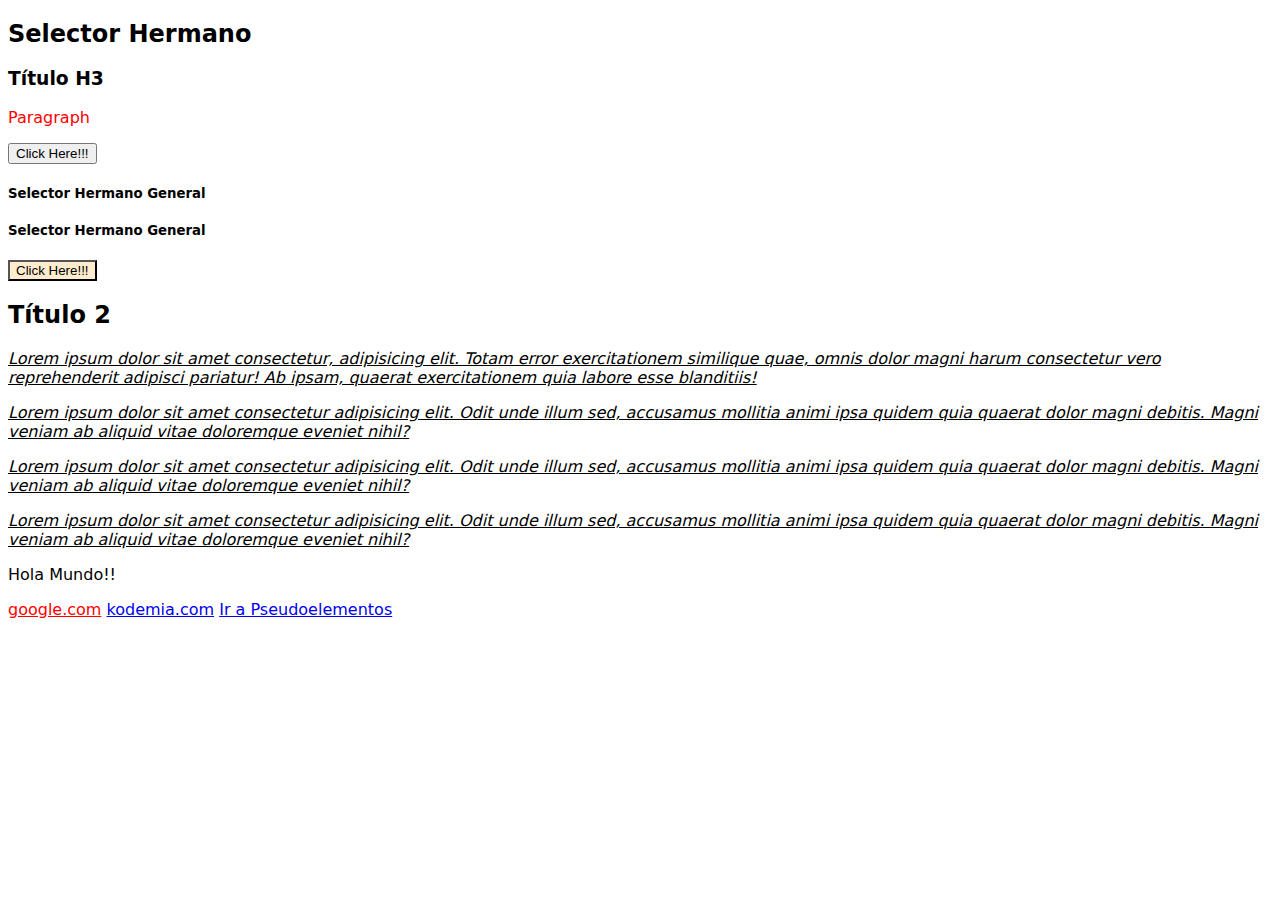
<file: clase_3/index.html>
<!DOCTYPE html>
<html lang="en">
<head>
    <meta charset="UTF-8">
    <meta name="viewport" content="width=device-width, initial-scale=1.0">
    <link rel="stylesheet" href="./css/styles.css">
    <title>Document</title>
</head>
<body>
    
    <section id="siblingSelector">
        <!-- Selector Hermano -->
        <h2>Selector Hermano</h2>

        <h3>Título H3</h3>

        <p>Paragraph</p>

        
        
    </section>
    
    <!-- general sibling -->
    <section id="hermanoGeneral">

        <button>Click Here!!!</button>
        <h5>Selector Hermano General</h5>
        <h5>Selector Hermano General</h5>
        <button>Click Here!!!</button>
    </section>

    <!-- Selector Hijo -->
    <section id="selectorHijo">

        <h2>Título 2</h2>
        <p>Lorem ipsum dolor sit amet consectetur, adipisicing elit. Totam error exercitationem similique quae, omnis dolor magni harum consectetur vero reprehenderit adipisci pariatur! Ab ipsam, quaerat exercitationem quia labore esse blanditiis!</p>

        <p>Lorem ipsum dolor sit amet consectetur adipisicing elit. Odit unde illum sed, accusamus mollitia animi ipsa quidem quia quaerat dolor magni debitis. Magni veniam ab aliquid vitae doloremque eveniet nihil?</p>
        <p>Lorem ipsum dolor sit amet consectetur adipisicing elit. Odit unde illum sed, accusamus mollitia animi ipsa quidem quia quaerat dolor magni debitis. Magni veniam ab aliquid vitae doloremque eveniet nihil?</p>
        <p>Lorem ipsum dolor sit amet consectetur adipisicing elit. Odit unde illum sed, accusamus mollitia animi ipsa quidem quia quaerat dolor magni debitis. Magni veniam ab aliquid vitae doloremque eveniet nihil?</p>

        <div>
            <p>Hola Mundo!!</p>
        </div>

    </section>

    <!-- Selector de Atributos -->
    <section id="selectorAtributo">

        <a href="https://www.google.com">google.com</a>
        <a href="https://www.kodemia.mx">kodemia.com</a>
        <a href="./pages/pseudoselectores.html">Ir a Pseudoelementos</a>

    </section>
</body>
</html>
</file>
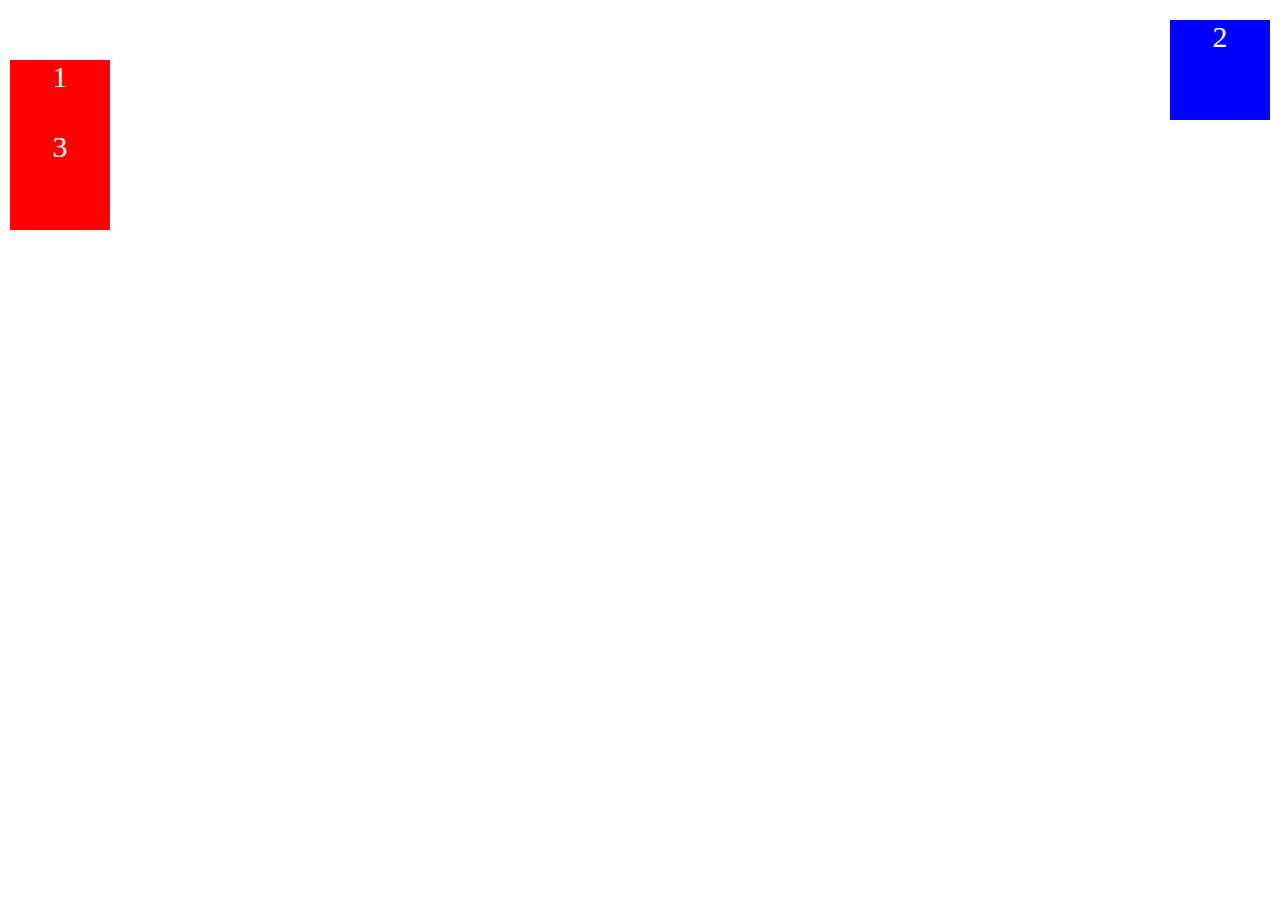
<file: clase_4/index.html>
<!DOCTYPE html>
<html lang="en">
<head>
    <meta charset="UTF-8">
    <meta name="viewport" content="width=device-width, initial-scale=1.0">
    <link rel="stylesheet" href="./css/styles.css">
    <title>Document</title>
</head>
<body>
    <div id="posiciones">
        <div class="box posicionRelativa cajaRelativa">1</div>
        <div class="box boxAzul posicionFixed">2</div>
        <div class="box posicionAbsoluta">3</div>
        <div class="box posicionSticky">4</div>
    </div>
</body>
</html>
</file>
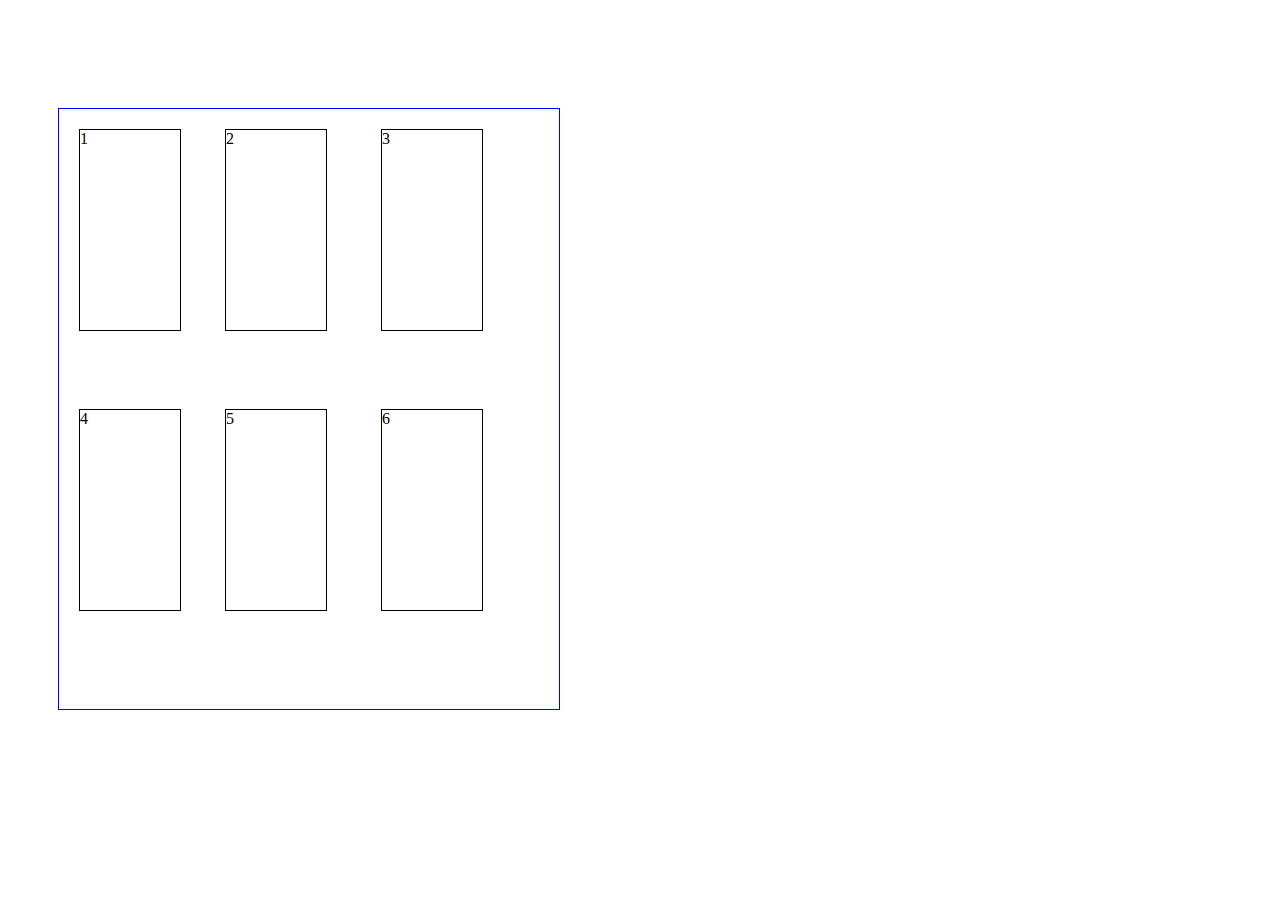
<file: clase_4_b/index.html>
<!DOCTYPE html>
<html lang="en">
    <head>
        <meta charset="UTF-8">
        <meta name="viewport" content="width=device-width, initial-scale=1.0">
        <title>Práctica Clase 4</title>
        <link rel="stylesheet" href="./css/styles.css">
    </head>
    <body>
        <section class="relativePosition container">
            <div class="box absolutePosition cuadro1">1</div>
            <div class="box absolutePosition cuadro2">2</div>
            <div class="box absolutePosition cuadro3">3</div>
            <div class="box absolutePosition cuadro4">4</div>
            <div class="box absolutePosition cuadro5">5</div>
            <div class="box absolutePosition cuadro6">6</div>
            
        </section>

        <!-- Posicion static (default) -->
        <!-- Posicion relative -->
        <!-- Posicion absolute -->
        <!-- Posicion fixed -->
        <!-- Posicion sticky -->
    </body>
</html>
</file>
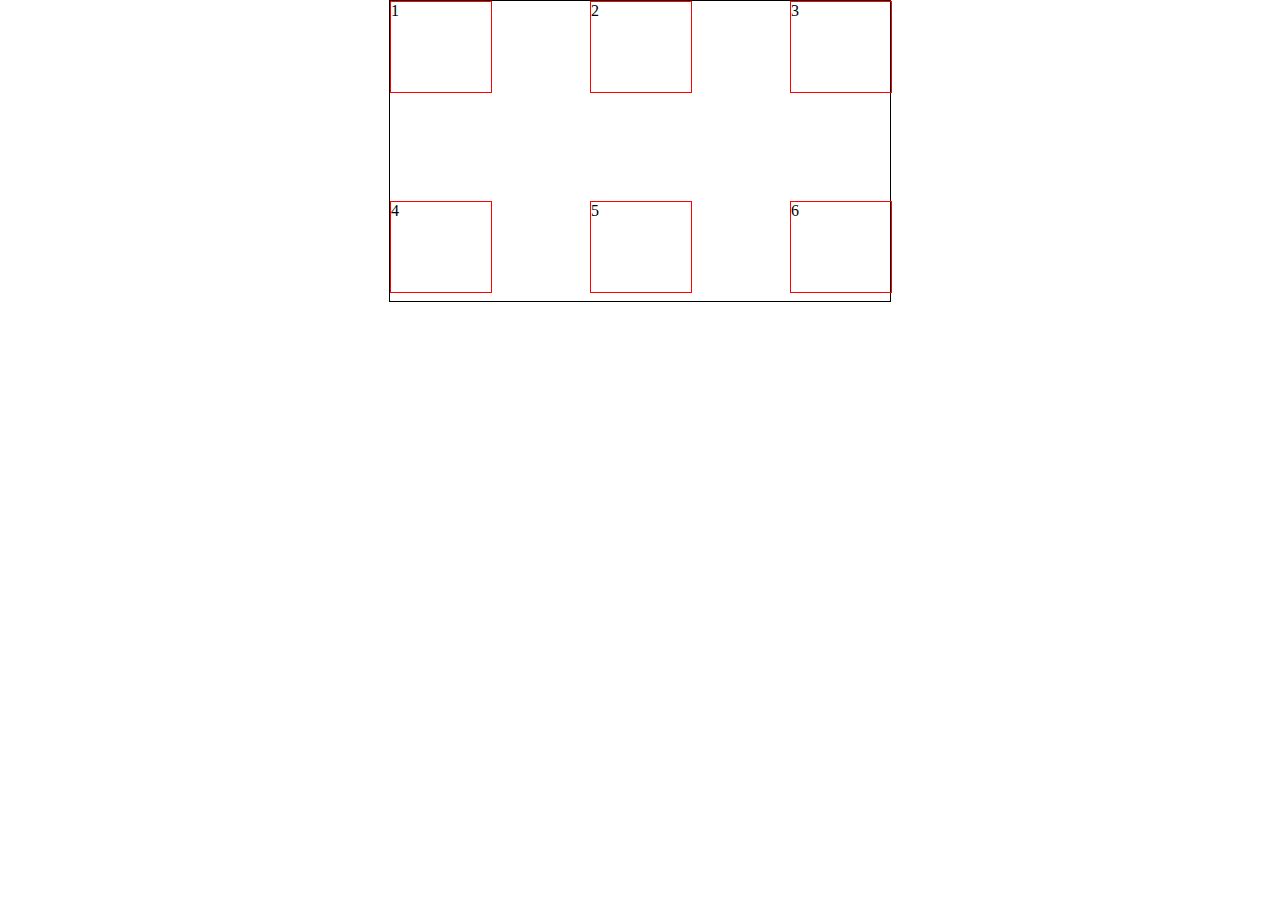
<file: practicas/index.html>
<!DOCTYPE html>
<html lang="en">
<head>
    <meta charset="UTF-8">
    <meta name="viewport" content="width=device-width, initial-scale=1.0">
    <link rel="stylesheet" href="./css/styles.css">
    <title>Document</title>
</head>
<body>
    <section class="container relativePosition">
        <div class="portrait absolutePosition">1</div>
        <div class="portrait absolutePosition">2</div>
        <div class="portrait absolutePosition">3</div>
        <div class="portrait absolutePosition">4</div>
        <div class="portrait absolutePosition">5</div>
        <div class="portrait absolutePosition">6</div>
    </div>
</body>
</html>
</file>
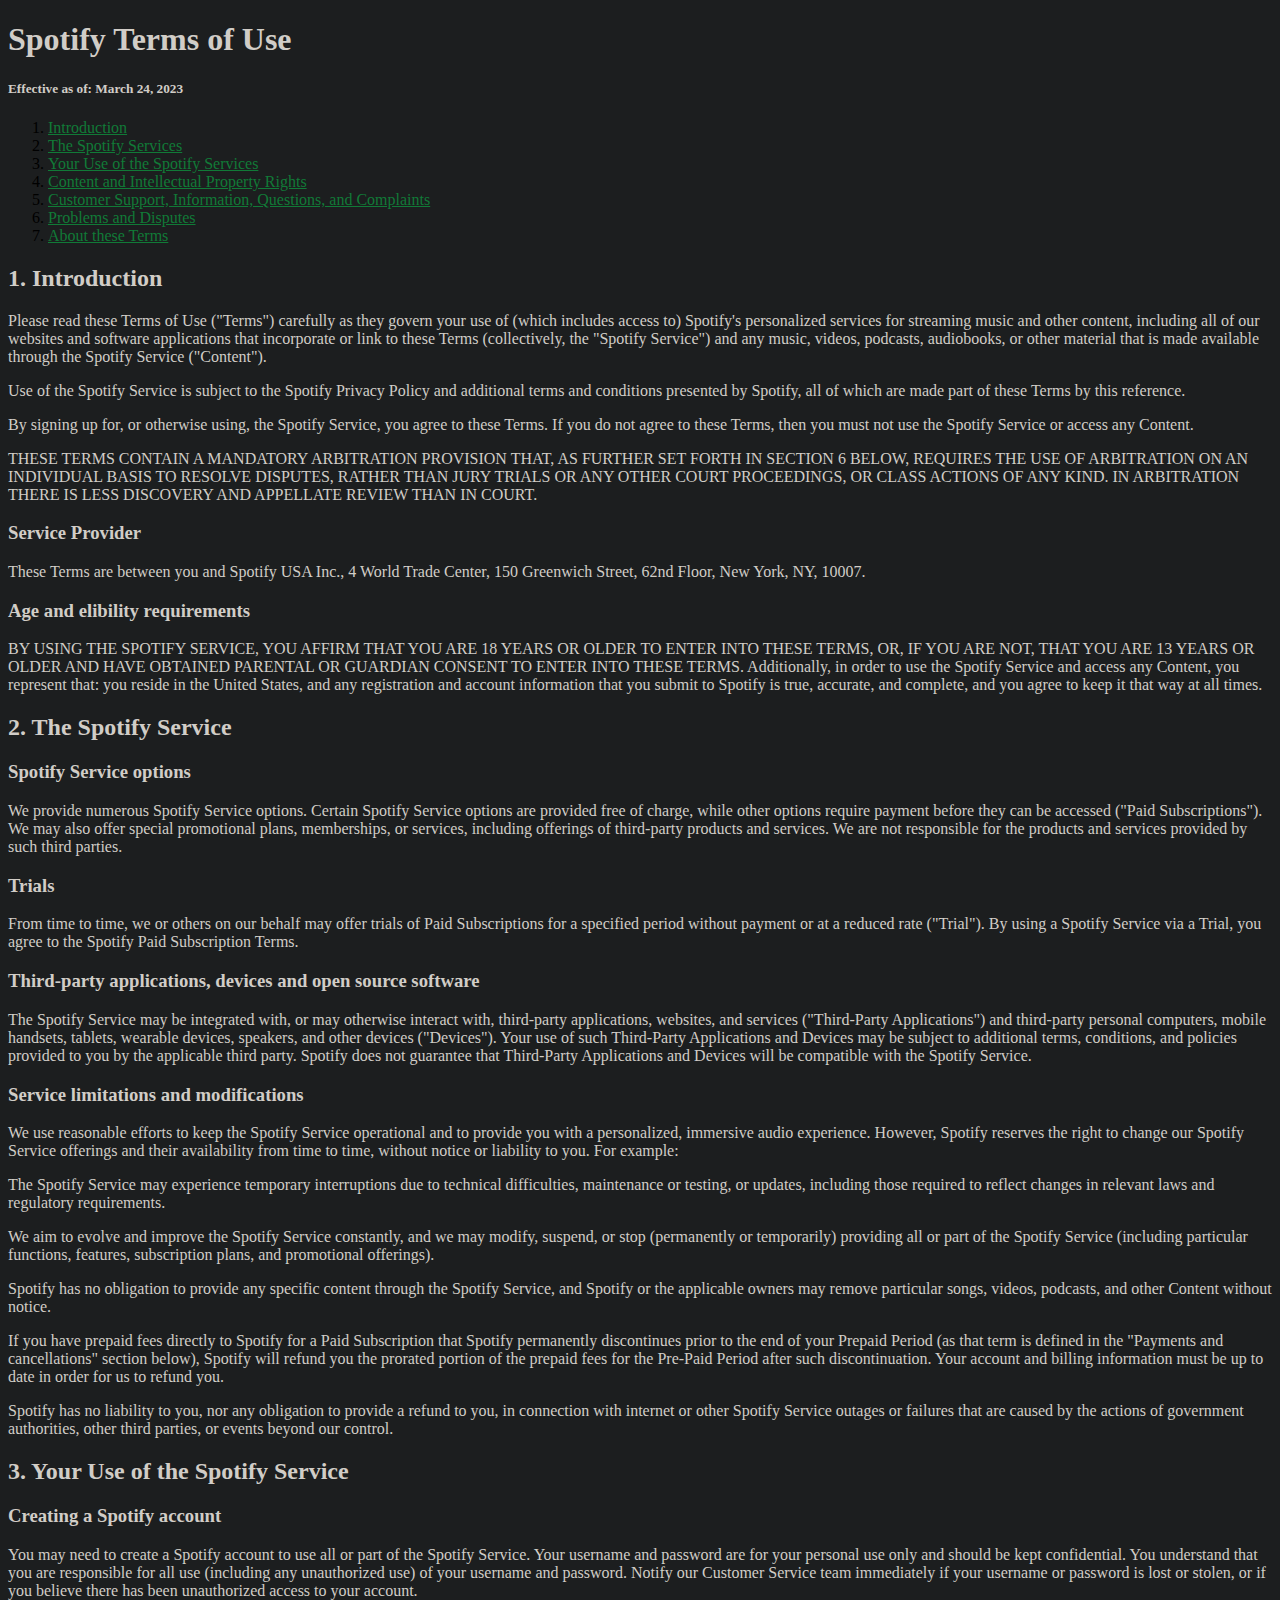
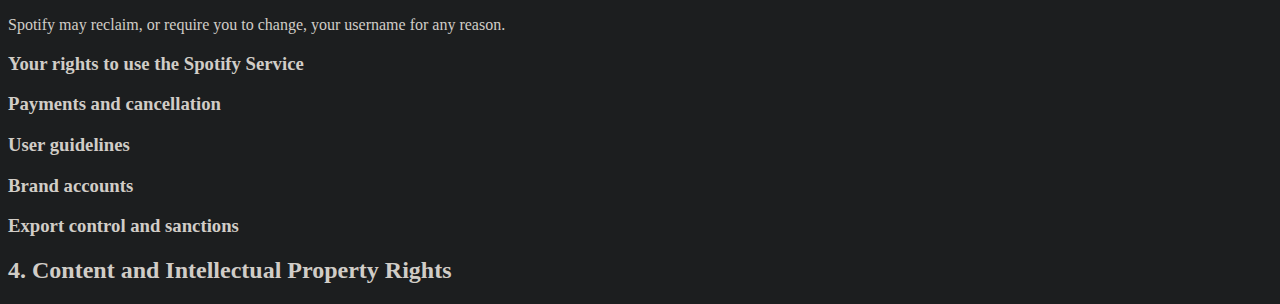
<file: practicas/clase_1/index.html>
<!DOCTYPE html>
<html lang="en">
    <head>
        <meta charset="UTF-8">
        <meta name="viewport" content="width=device-width, initial-scale=1.0">
        <title>Página Test</title>
        <link rel="stylesheet" href="./css/styles.css">
    </head>
    <body>
        <h1 class="header_1">Spotify Terms of Use</h1>
        <h5 class="header_5">Effective as of: March 24, 2023</h5>

        <ol>
            <li><a href="#introduction">Introduction</a></li>
            <li><a href="">The Spotify Services</a></li>
            <li><a href="">Your Use of the Spotify Services</a></li>
            <li><a href="">Content and Intellectual Property Rights</a></li>
            <li><a href="">Customer Support, Information, Questions, and Complaints</a></li>
            <li><a href="">Problems and Disputes</a></li>
            <li><a href="">About these Terms</a></li>
        </ol>

        <h2 class="header_2" id="introduction">1. Introduction</h2>

        <p class="paragraph">Please read these Terms of Use ("Terms") carefully as they govern your use of (which includes access to) Spotify's personalized services for streaming music and other content, including all of our websites and software applications that incorporate or link to these Terms (collectively, the "Spotify Service") and any music, videos, podcasts, audiobooks, or other material that is made available through the Spotify Service ("Content").</p>

        <p class="paragraph">Use of the Spotify Service is subject to the Spotify Privacy Policy and additional terms and conditions presented by Spotify, all of which are made part of these Terms by this reference.</p>

        <p class="paragraph">By signing up for, or otherwise using, the Spotify Service, you agree to these Terms. If you do not agree to these Terms, then you must not use the Spotify Service or access any Content.</p>

        <p class="paragraph">THESE TERMS CONTAIN A MANDATORY ARBITRATION PROVISION THAT, AS FURTHER SET FORTH IN SECTION 6 BELOW, REQUIRES THE USE OF ARBITRATION ON AN INDIVIDUAL BASIS TO RESOLVE DISPUTES, RATHER THAN JURY TRIALS OR ANY OTHER COURT PROCEEDINGS, OR CLASS ACTIONS OF ANY KIND. IN ARBITRATION THERE IS LESS DISCOVERY AND APPELLATE REVIEW THAN IN COURT.</p>

        <h3 class="header_3">Service Provider</h3>

        <p class="paragraph">These Terms are between you and Spotify USA Inc., 4 World Trade Center, 150 Greenwich Street, 62nd Floor, New York, NY, 10007.</p>
        
        <h3 class="header_3">Age and elibility requirements</h3>
        
        <p class="paragraph">BY USING THE SPOTIFY SERVICE, YOU AFFIRM THAT YOU ARE 18 YEARS OR OLDER TO ENTER INTO THESE TERMS, OR, IF YOU ARE NOT, THAT YOU ARE 13 YEARS OR OLDER AND HAVE OBTAINED PARENTAL OR GUARDIAN CONSENT TO ENTER INTO THESE TERMS. Additionally, in order to use the Spotify Service and access any Content, you represent that: you reside in the United States, and any registration and account information that you submit to Spotify is true, accurate, and complete, and you agree to keep it that way at all times.</p>

        <h2 class="header_2">2. The Spotify Service</h2>
        
        <h3 class="header_3">Spotify Service options</h3>
        
        <p class="paragraph">We provide numerous Spotify Service options. Certain Spotify Service options are provided free of charge, while other options require payment before they can be accessed ("Paid Subscriptions"). We may also offer special promotional plans, memberships, or services, including offerings of third-party products and services. We are not responsible for the products and services provided by such third parties.</p>
        
        <h3 class="header_3">Trials</h3>
        
        <p class="paragraph">From time to time, we or others on our behalf may offer trials of Paid Subscriptions for a specified period without payment or at a reduced rate ("Trial"). By using a Spotify Service via a Trial, you agree to the Spotify Paid Subscription Terms.</p>
        
        <h3 class="header_3">Third-party applications, devices and open source software</h3>
        
        <p class="paragraph">The Spotify Service may be integrated with, or may otherwise interact with, third-party applications, websites, and services ("Third-Party Applications") and third-party personal computers, mobile handsets, tablets, wearable devices, speakers, and other devices ("Devices"). Your use of such Third-Party Applications and Devices may be subject to additional terms, conditions, and policies provided to you by the applicable third party. Spotify does not guarantee that Third-Party Applications and Devices will be compatible with the Spotify Service.</p>
        
        <h3 class="header_3">Service limitations and modifications</h3>
        
        <p class="paragraph">We use reasonable efforts to keep the Spotify Service operational and to provide you with a personalized, immersive audio experience. However, Spotify reserves the right to change our Spotify Service offerings and their availability from time to time, without notice or liability to you. For example:</p>
        
        <p class="paragraph">The Spotify Service may experience temporary interruptions due to technical difficulties, maintenance or testing, or updates, including those required to reflect changes in relevant laws and regulatory requirements.</p>
        
        <p class="paragraph">We aim to evolve and improve the Spotify Service constantly, and we may modify, suspend, or stop (permanently or temporarily) providing all or part of the Spotify Service (including particular functions, features, subscription plans, and promotional offerings).</p>
        
        <p class="paragraph">Spotify has no obligation to provide any specific content through the Spotify Service, and Spotify or the applicable owners may remove particular songs, videos, podcasts, and other Content without notice.</p>
        
        <p class="paragraph">If you have prepaid fees directly to Spotify for a Paid Subscription that Spotify permanently discontinues prior to the end of your Prepaid Period (as that term is defined in the "Payments and cancellations" section below), Spotify will refund you the prorated portion of the prepaid fees for the Pre-Paid Period after such discontinuation. Your account and billing information must be up to date in order for us to refund you.</p>
        
        <p class="paragraph">Spotify has no liability to you, nor any obligation to provide a refund to you, in connection with internet or other Spotify Service outages or failures that are caused by the actions of government authorities, other third parties, or events beyond our control.</p>

        <h2 class="header_2">3. Your Use of the Spotify Service</h2>

        <h3 class="header_3">Creating a Spotify account</h3>

        <p class="paragraph">You may need to create a Spotify account to use all or part of the Spotify Service. Your username and password are for your personal use only and should be kept confidential. You understand that you are responsible for all use (including any unauthorized use) of your username and password. Notify our Customer Service team immediately if your username or password is lost or stolen, or if you believe there has been unauthorized access to your account.</p>

        <p class="paragraph">Spotify may reclaim, or require you to change, your username for any reason.</p>

        <h3 class="header_3">Your rights to use the Spotify Service</h3>
        <h3 class="header_3">Payments and cancellation</h3>
        <h3 class="header_3">User guidelines</h3>
        <h3 class="header_3">Brand accounts</h3>
        <h3 class="header_3">Export control and sanctions</h3>
        
        <h2 class="header_2">4. Content and Intellectual Property Rights</h3>
    </body>
</html>
</file>
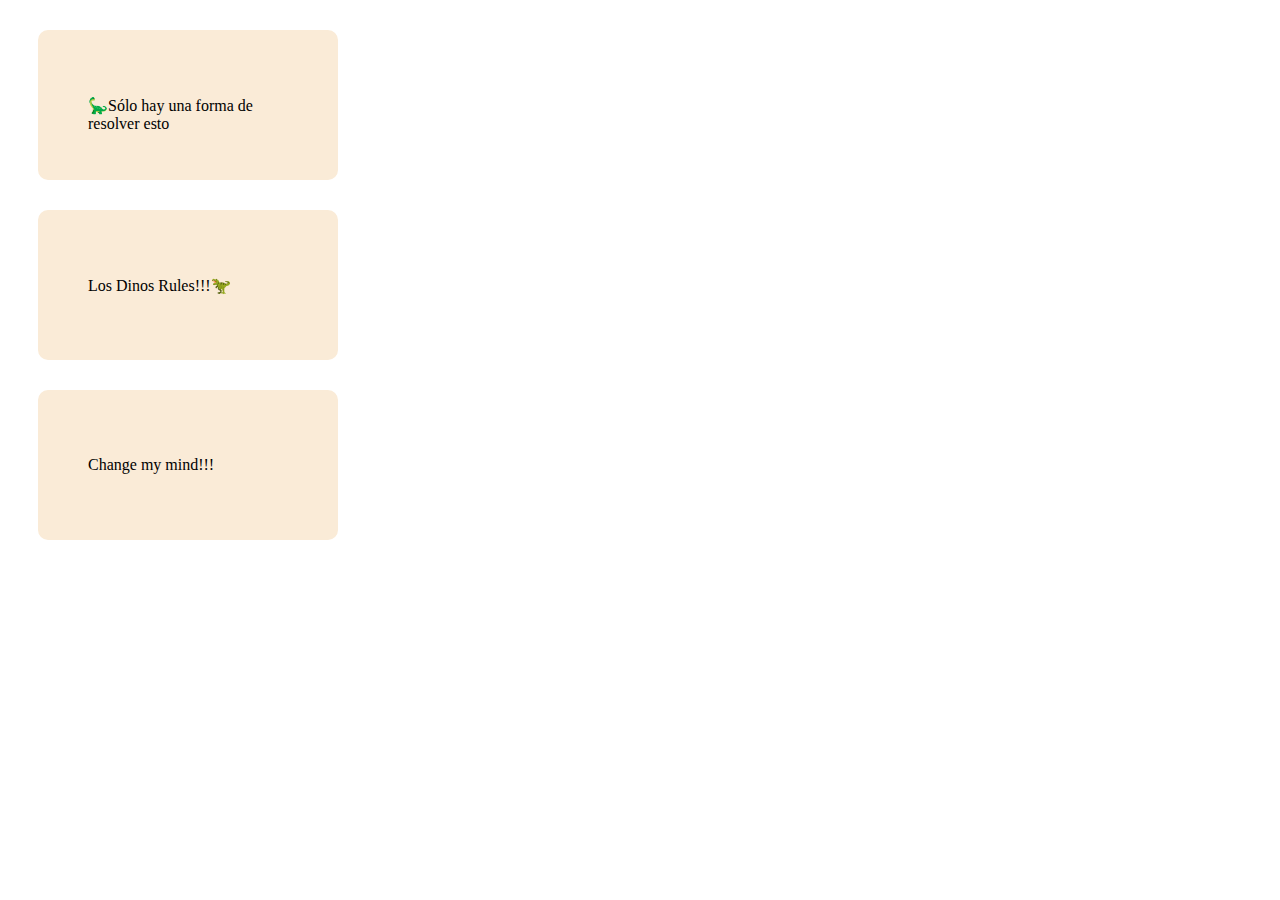
<file: practicas/clase_3/index.html>
<!DOCTYPE html>
<html lang="en">
<head>
    <meta charset="UTF-8">
    <meta name="viewport" content="width=device-width, initial-scale=1.0">
    <title>Práctica Clase 3</title>
    <link rel="stylesheet" href="./css/styles.css">
</head>
<body>
    <div>
        <p class="before">Sólo hay una forma de resolver esto</p>
    </div>
    <div>
        <p id="second" class="after">Los Dinos Rules!!!</p>
    </div>
    <div>
        <p>Change my mind!!!</p>
    </div>
</body>
</html>
</file>
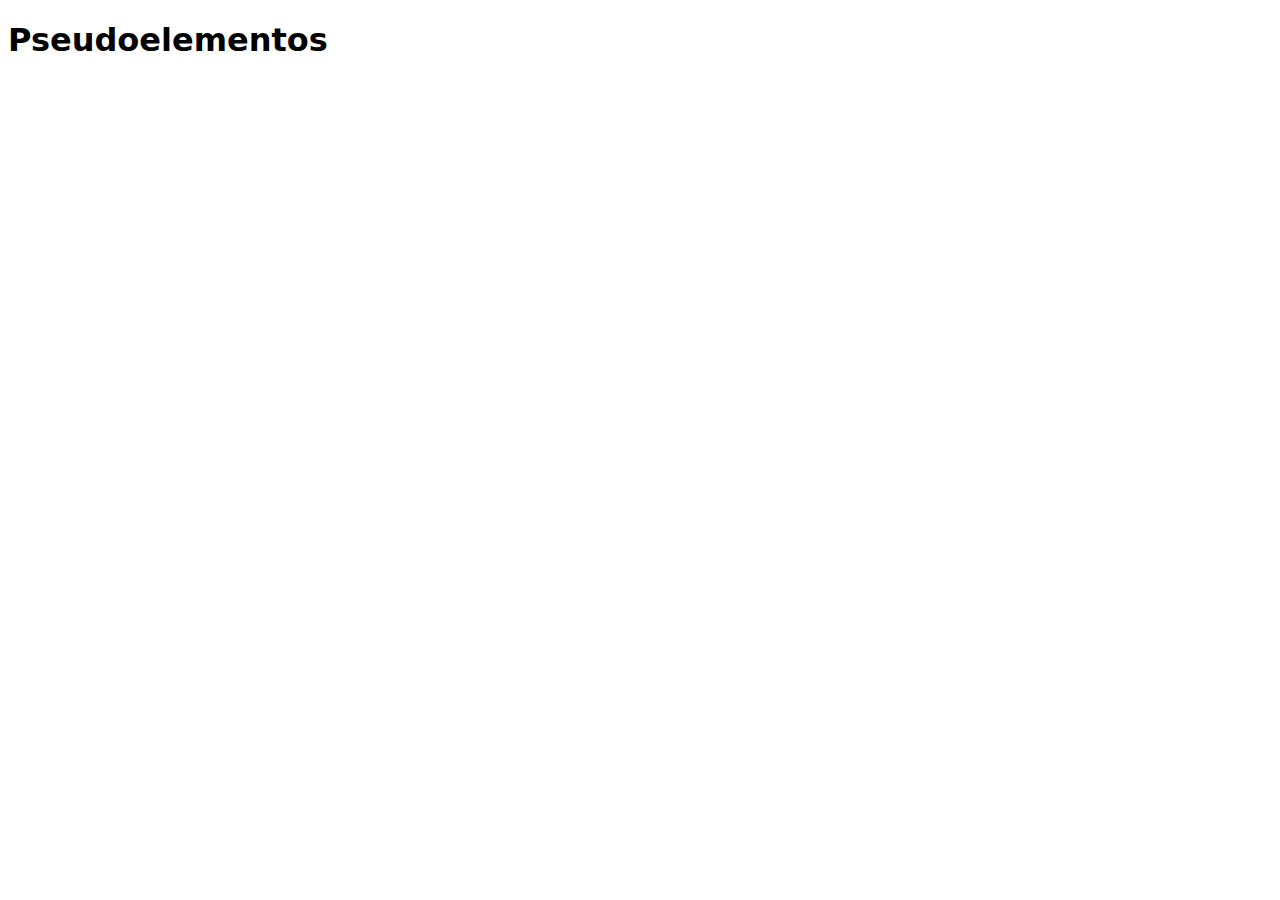
<file: clase_3/pages/pseudoselectores.html>
<!DOCTYPE html>
<html lang="en">
<head>
    <meta charset="UTF-8">
    <meta name="viewport" content="width=device-width, initial-scale=1.0">
    <link rel="stylesheet" href="../css/styles.css">
    <title>Pseudoelementos</title>
</head>
<body>
    <h1>Pseudoelementos</h1>
</body>
</html>
</file>
<file: clase_3/css/styles.css>
body {
    font-family: system-ui, -apple-system, BlinkMacSystemFont, 'Segoe UI', Roboto, Oxygen, Ubuntu, Cantarell, 'Open Sans', 'Helvetica Neue', sans-serif;
}

/* Sibling Selector */

#siblingSelector h3 + p {

    color: red;

}

/** Selector Hermano General **/

#hermanoGeneral h5 ~ button {

    background-color: blanchedalmond;
    color: black;

}

/* Selector Hijo  */

#selectorHijo > p {

    text-decoration: underline;
    font-style: italic;
}

/* Selectro Atributo */

a[href="https://www.google.com"] {

    color: red;

}
</file>
<file: clase_4/css/styles.css>
* {

    padding: 0;
    margin: 0;
    box-sizing: content-box;

}

.posicionRelativa {

    position: relative;

}

.cajaRelativa {

    top: 50px;

}

.box {

    width: 100px;
    height: 100px;
    background-color: red;
    color:white;
    margin: 10px;
    font-size: 30px;
    text-align: center;

}

.boxAzul {

    background-color: blue;

}

.posicionFixed {

    position: fixed;
    top: 10px;
    right: 0px

}

.posicionAbsoluta {

    position:absolute;

}
</file>
<file: clase_4_b/css/styles.css>
.fixedPosition {

    position: fixed;
    top: 100px;
    left: 60px;

}

.relativePosition {

    position: relative;
    top: 100px;
    left: 50px

}

.absolutePosition {

    position: absolute;

}

.container {

    border: 1px solid blue;
    width: 500px;
    height: 600px;

}

.box {

    border: 1px solid black;
    width: 100px;
    height: 200px;

}

.cuadro1 {

    top: 20px;
    left: 20px;

}

.cuadro2 {

    top: 20px;
    left: 166px;

}

.cuadro3 {

    top: 20px;
    left: 322px;

}

.cuadro4 {

    top: 300px;
    left: 20px;

}

.cuadro5 {

    top: 300px;
    left: 166px;

}

.cuadro6 {

    top: 300px;
    left: 322px;

}
</file>
<file: practicas/css/styles.css>
* {

    margin: 0;
    padding: 0;
    box-sizing: content-box;

}

.container {

    border: 1px solid black;
    width: 500px;
    height: 300px;
    margin: auto;

}

.absolutePosition {

    position: absolute;

}

.relativePosition {

    position: relative;

}

.portrait {

    border: 1px solid red;
    width: 100px;
    height: 90px;

}

.container .portrait:nth-child(1) {

    top: 0px;
    left: 0px;

}

.container .portrait:nth-child(2) {

    top: 0px;
    left: 200px;

}

.container .portrait:nth-child(3) {

    top: 0px;
    left: 400px;

}

.container .portrait:nth-child(4) {

    top: 200px;
    left: 0px;

}

.container .portrait:nth-child(5) {

    top: 200px;
    left: 200px;

}

.container .portrait:nth-child(6) {

    top: 200px;
    left: 400px;

}
</file>
<file: practicas/clase_1/css/styles.css>
html {

    scroll-behavior: smooth;

}

body {

    background-color: #1c1e1f;

}

a {

    color: #117a37;

}

.paragraph, .header_1, .header_2, .header_3, .header_5 {

    color: #D1CDC7;

}
</file>
<file: practicas/clase_3/css/styles.css>
div {

    width: 200px;
    height: 50px;
    padding: 50px;
    margin: 30px;
    border-radius: 10px;
    background-color: antiquewhite;
}

.before::before {

    content: "🦕"

}

.after::after {

    content: "🦖";

}
</file>
